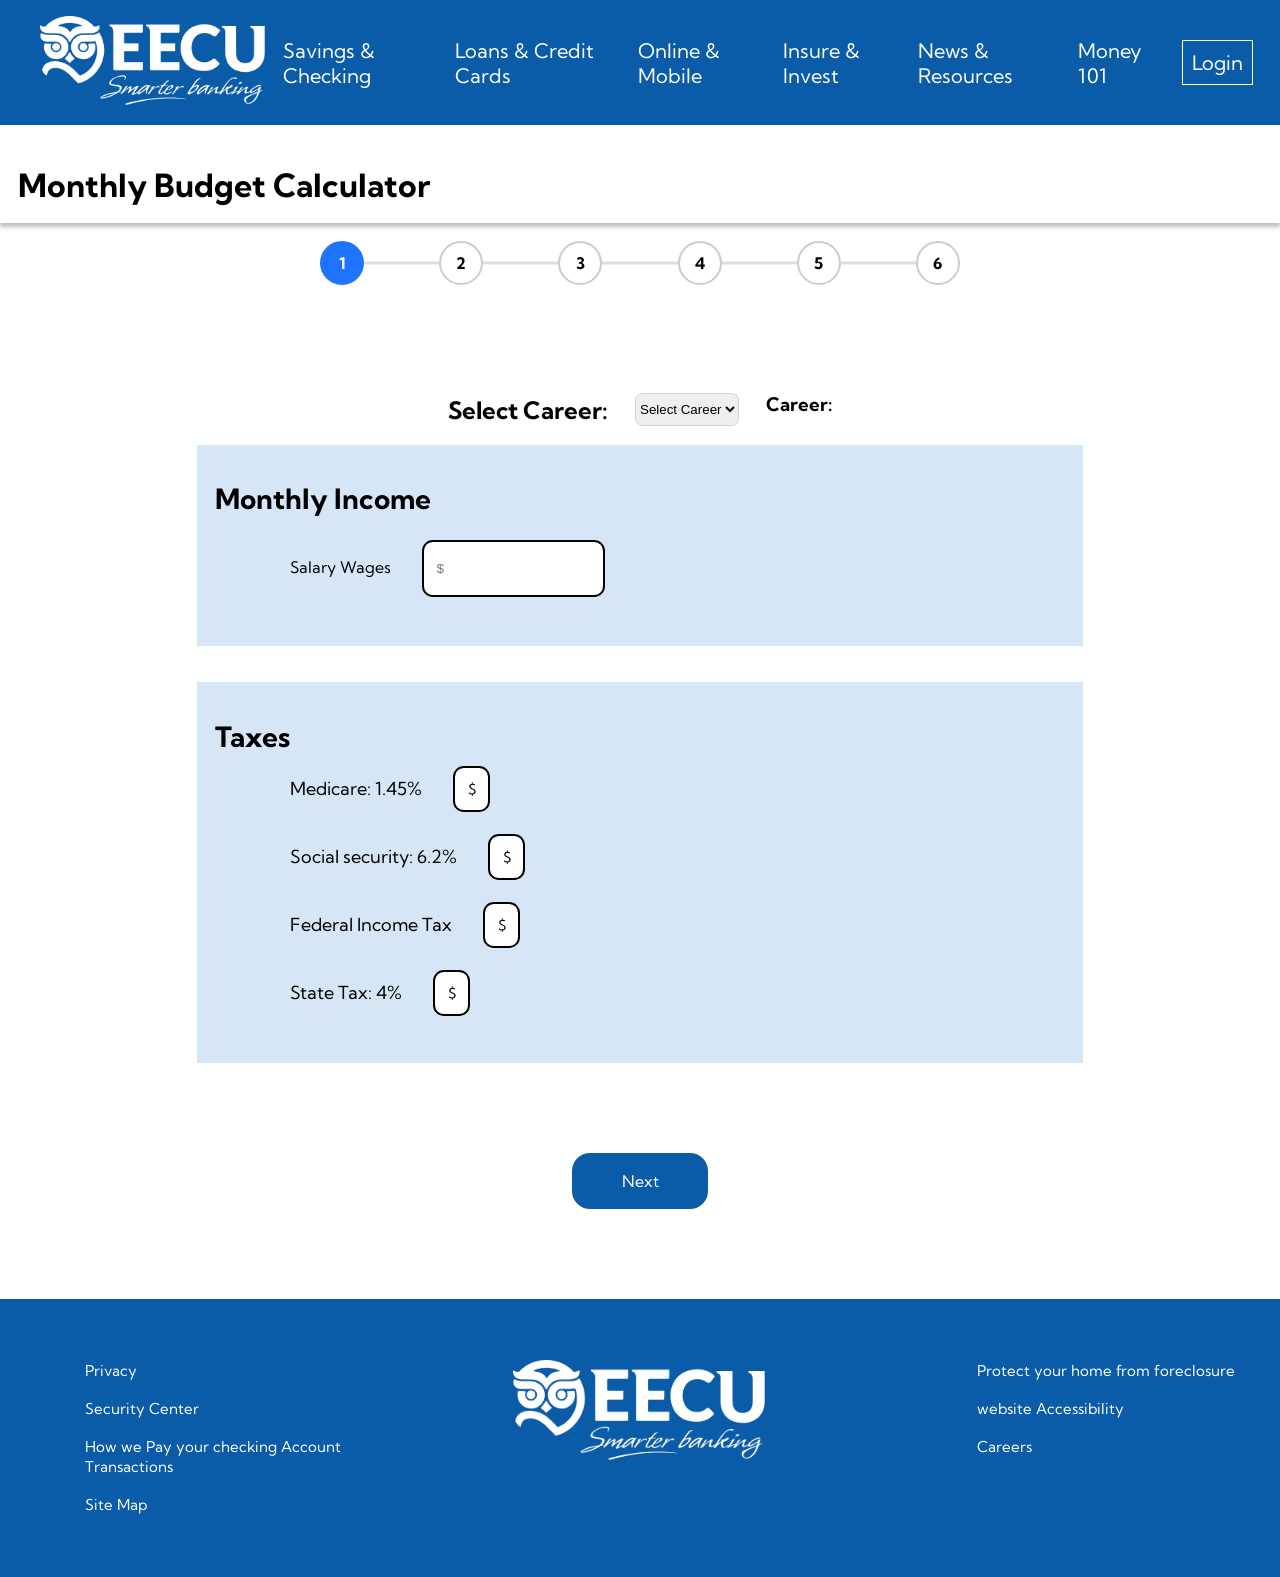
<file: index.html>
<!DOCTYPE html>
<html lang="en">

<head>
    <meta charset="UTF-8">
    <meta name="viewport" content="width=device-width, initial-scale=1.0">
    <title>EECU Calculator</title>
    <link rel="preconnect" href="https://fonts.googleapis.com">
    <link rel="preconnect" href="https://fonts.gstatic.com" crossorigin>
    <link href="https://fonts.googleapis.com/css2?family=Kumbh+Sans:wght@100..900&display=swap" rel="stylesheet">
    <link rel="stylesheet" href="styles-1.css">

</head>
<!--Giving everything an ID b/c of several HTML pages-->

<body>
        <header id="main-header">
            <nav class="nav-bar">
                <figure class="EECU-Logo">
                    <img src="img/image 2.svg" alt="EECU Logo">
                </figure>
                <div class="links">
                    <a href="#">Savings & Checking</a>
                    <a href="#">Loans & Credit Cards</a>
                    <a href="#">Online & Mobile</a>
                    <a href="#">Insure & Invest</a>
                    <a href="#">News & Resources</a>
                    <a href="#">Money 101</a>
                    <div class="Login-btn">
                        <a href="#">Login</a>
                    </div>
                </div>
                
            </nav>
            
            <h1>
                Monthly Budget Calculator
            </h1>

            <div class="steps">
                <!--Have to change this for each page, progress bar 
            is colored in html only here at step active-->
                <div class="step active">
                    <div class="circle">1</div>
                </div>

                <div class="step">
                    <div class="circle">2</div>
                </div>

                <div class="step">
                    <div class="circle">3</div>
                </div>

                <div class="step">
                    <div class="circle">4</div>
                </div>

                <div class="step">
                    <div class="circle">5</div>
                </div>

                <div class="step">
                    <div class="circle">6</div>
                </div>
            </div>
        </header>

        <main id="main-body">
            <section id="dropdown-menu">
                <div class="careerCont">
                    <h2 class="title">Select Career:</h2>

                    <select name="careers" id="careers">
                        <option id="placeholder" class="SelectCareer">Select Career</option>
                    </select>
                    <h3>Career: <span id="career"></span></h3>
                </div>
                

                <section id="monthlyIncome">
                    <h2 id="monthlyHead">Monthly Income</h2>
                    <div id="MonthlyIncome-List">
                        <div>
                          <label>Salary Wages</label>
                          <input type="number" id="salary" placeholder="$"></input>
                        </div>
                        <!-- <div class="Other Income">
                          <label>Other Income</label>
                          <input type="number" id="annual" placeholder="$">
                        </div>   -->
                    </div>                  
                </section>

                <section id="taxes">
                    <h2 id="taxesHead">Taxes</h2>
                    <div id="taxes-List">
                        <div>
                            <label>Medicare: 1.45%</label>
                            <span id="medicare">$</span>
                        </div>
                        <div>
                            <label>Social security: 6.2%</label>
                            <span id="SS">$</span>
                        </div>
                        <div>
                            <label>Federal Income Tax</label>
                            <span id="federal">$</span>
                        </div>
                        <div>
                            <label>State Tax: 4%</label>
                            <span id="state">$</span>
                        </div>
                    </div>
                </section>
            </section>

            <div class="nextBtn">
                <a href="housing.html" id="nextBtn">Next</a>
            </div>
        </main>

        <footer id="main-footer">
            <div class="List-1">
                <ul>
                    <li><a href="#">Privacy</a></li>
                    <li><a href="#">Security Center</a></li>
                    <li><a href="#">How we Pay your checking Account <br>Transactions</a></li>
                    <li><a href="#">Site Map</a></li>
                </ul>
            </div>
            <figure class="Logo">
                <img src="/img/image 2.svg" alt="Logo">
            </figure>
            <div class="List-2">
                <ul>
                    <li><a href="#">Protect your home from foreclosure</a></li>
                    <li><a href="#">website Accessibility</a></li>
                    <li><a href="#">Careers</a></li>
                </ul>
            </div>
        </footer>
</body>
<script src="script.js"></script>

</html>
</file>
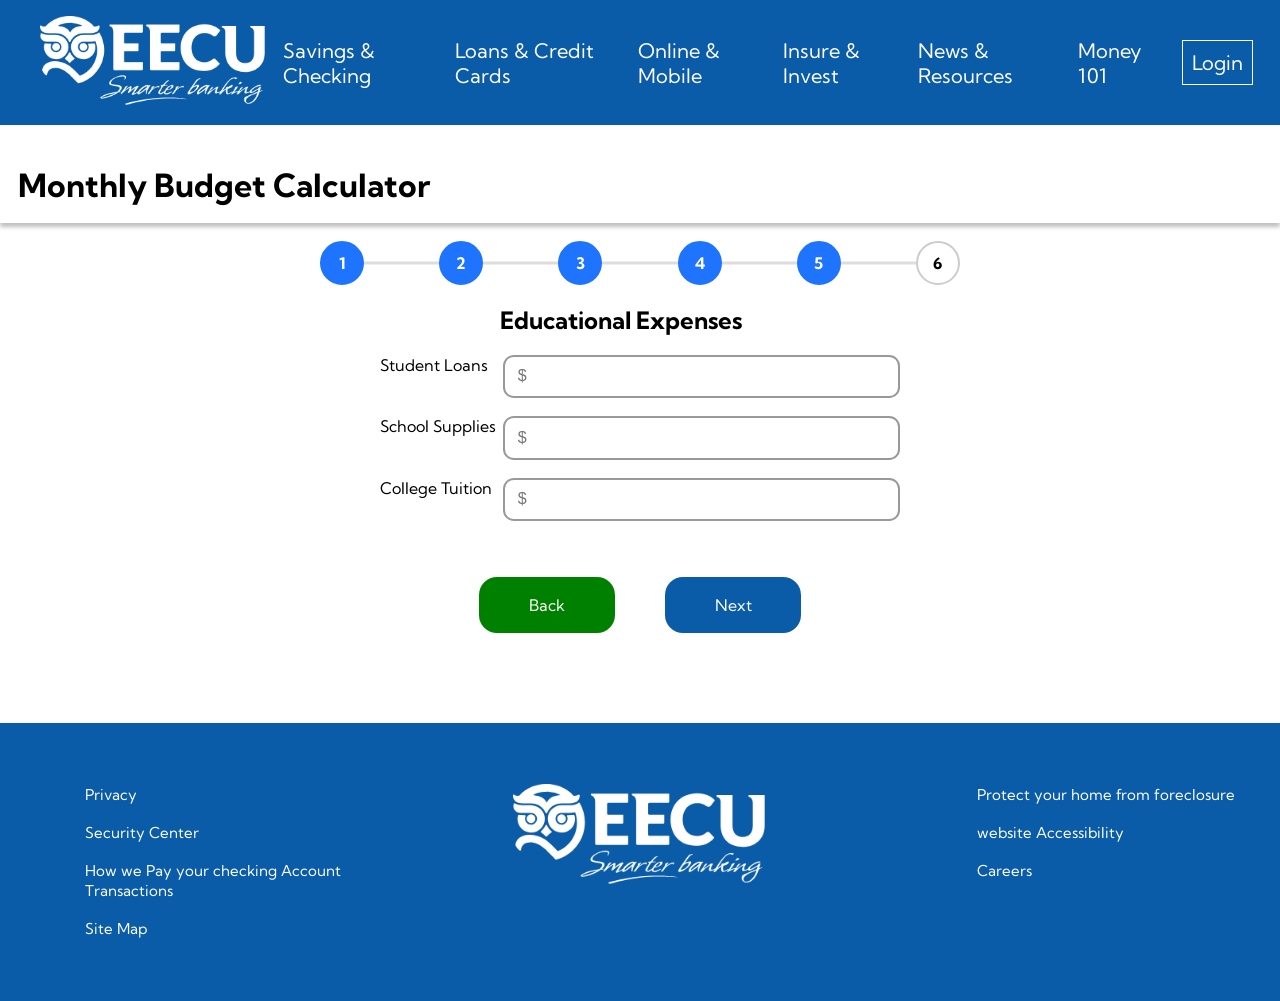
<file: edu.html>
<!DOCTYPE html>
<html lang="en">

<head>
    <meta charset="UTF-8">
    <meta name="viewport" content="width=device-width, initial-scale=1.0">
    <title>EECU Calculator</title>
    <link rel="stylesheet" href="styles-1.css">
    <link rel="preconnect" href="https://fonts.googleapis.com">
    <link rel="preconnect" href="https://fonts.gstatic.com" crossorigin>
    <link href="https://fonts.googleapis.com/css2?family=Kumbh+Sans:wght@100..900&display=swap" rel="stylesheet">

</head>
<!--Giving everything an ID b/c of several HTML pages-->

<body>
    <header id="main-header">
         <nav class="nav-bar">
                <figure class="EECU-Logo">
                    <img src="img/image 2.svg" alt="EECU Logo">
                </figure>
                <div class="links">
                    <a href="#">Savings & Checking</a>
                    <a href="#">Loans & Credit Cards</a>
                    <a href="#">Online & Mobile</a>
                    <a href="#">Insure & Invest</a>
                    <a href="#">News & Resources</a>
                    <a href="#">Money 101</a>
                    <div class="Login-btn">
                        <a href="#">Login</a>
                    </div>
                </div>
                
            </nav>
        
        <h1>
            Monthly Budget Calculator
        </h1>
        <div class="steps">
            <div class="step active">
                <div class="circle">1</div>
            </div>

            <div class="step active">
                <div class="circle">2</div>
            </div>

            <div class="step active">
                <div class="circle">3</div>
            </div>

            <div class="step active">
                <div class="circle">4</div>
            </div>

            <div class="step active">
                <div class="circle">5</div>
            </div>

            <div class="step">
                <div class="circle">6</div>
            </div>
        </div>
    </header>
        <h2 id="education-h2">Educational Expenses</h2>
    <main id="education">
        <section id="input">
            <form>
            <label for="studentLoans">Student Loans</label>
            <input type="text" placeholder="$" name="studentLoans" class="expense">
            <label for="supplies">School Supplies</label>
            <input type="text" placeholder="$" name="supplies" class="expense">
            <label for="tuition">College Tuition</label>
            <input type="text" placeholder="$" name="tuition" class="expense">
        </form>
        </section>
    </main>
    <div class="button-container">
    <a id="backBtn" href="essentials.html">Back</a>
    <a id="nextBtn" href="futureproof.html">Next</a><!--make sure to move this when you create another section to add it inside-->
    </div>

    <footer id="main-footer">
               <div class="List-1">
                <ul>
                    <li><a href="#">Privacy</a></li>
                    <li><a href="#">Security Center</a></li>
                    <li><a href="#">How we Pay your checking Account <br>Transactions</a></li>
                    <li><a href="#">Site Map</a></li>
                </ul>
            </div>
            <figure class="Logo">
                <img src="img/image 2.svg" alt="Logo">
            </figure>
            <div class="List-2">
                <ul>
                    <li><a href="#">Protect your home from foreclosure</a></li>
                    <li><a href="#">website Accessibility</a></li>
                    <li><a href="#">Careers</a></li>
                </ul>
            </div>
        </footer>
</body>
<script src="script.js"></script>

</html>
</file>
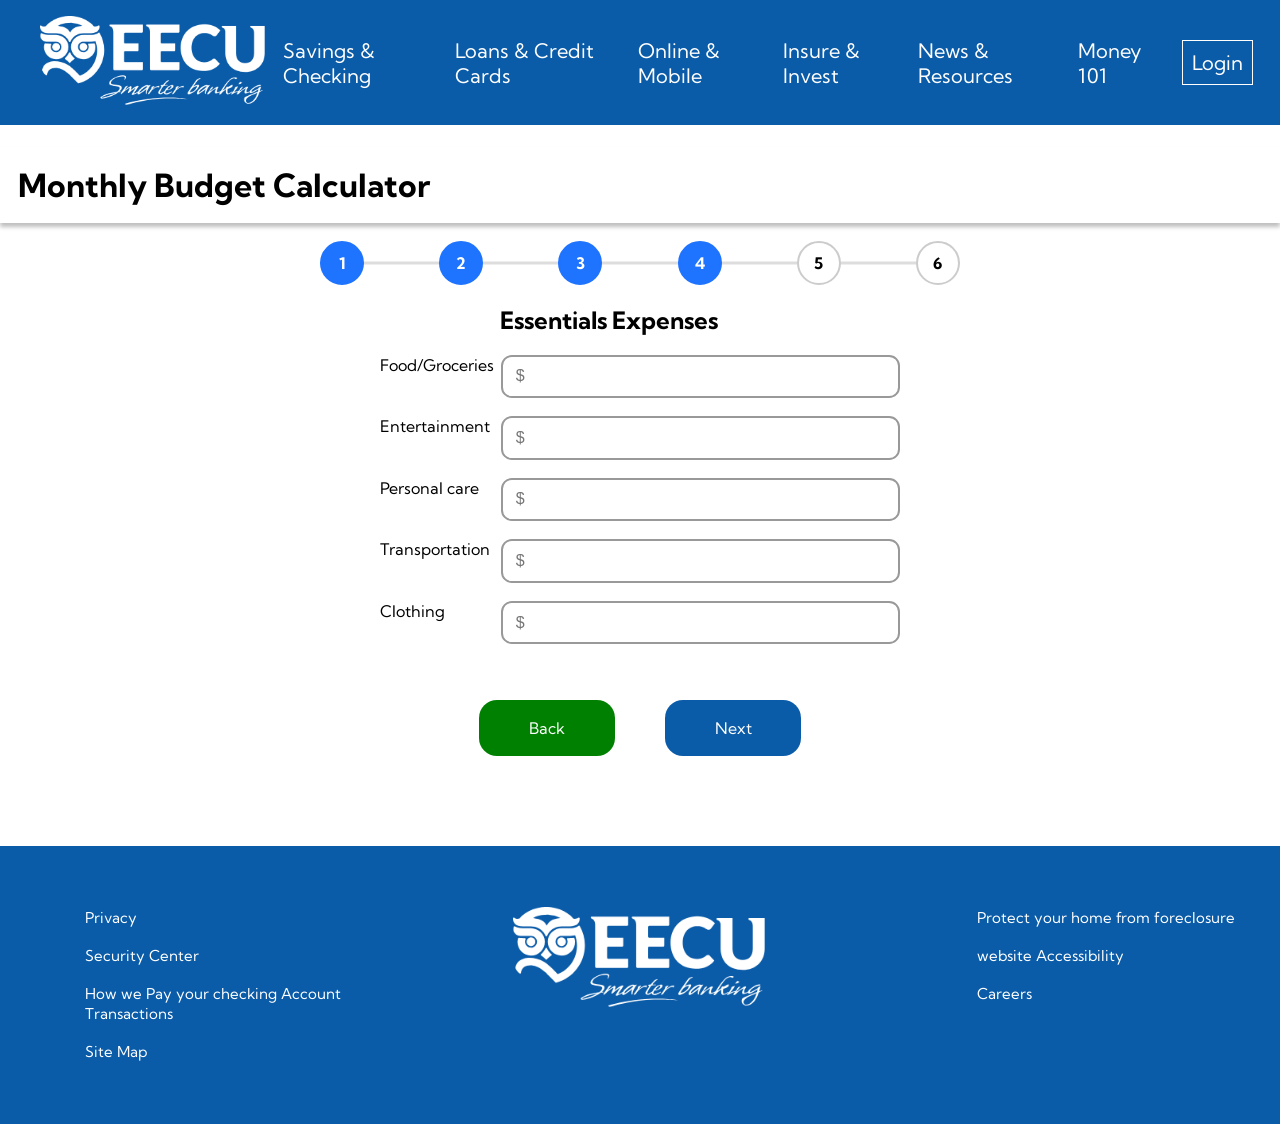
<file: essentials.html>
<!DOCTYPE html>
<html lang="en">

<head>
    <meta charset="UTF-8">
    <meta name="viewport" content="width=device-width, initial-scale=1.0">
    <title>EECU Calculator</title>
    <link rel="preconnect" href="https://fonts.googleapis.com">
    <link rel="preconnect" href="https://fonts.gstatic.com" crossorigin>
    <link href="https://fonts.googleapis.com/css2?family=Kumbh+Sans:wght@100..900&display=swap" rel="stylesheet">
    <link rel="stylesheet" href="styles-1.css">

</head>
<body>
        <header id="main-header">
            <nav class="nav-bar">
                <figure class="EECU-Logo">
                    <img src="img/image 2.svg" alt="EECU Logo">
                </figure>
                <div class="links">
                    <a href="#">Savings & Checking</a>
                    <a href="#">Loans & Credit Cards</a>
                    <a href="#">Online & Mobile</a>
                    <a href="#">Insure & Invest</a>
                    <a href="#">News & Resources</a>
                    <a href="#">Money 101</a>
                    <div class="Login-btn">
                        <a href="#">Login</a>
                    </div>
                </div>
                
            </nav>
            
            <h1>
                Monthly Budget Calculator
            </h1>

            <div class="steps">
             
                <div class="step active">
                    <div class="circle">1</div>
                </div>

                <div class="step active">
                    <div class="circle">2</div>
                </div>

                <div class="step active">
                    <div class="circle">3</div>
                </div>

                <div class="step active">
                    <div class="circle">4</div>
                </div>

                <div class="step">
                    <div class="circle">5</div>
                </div>

                <div class="step">
                    <div class="circle">6</div>
                </div>
            </div>
        </header>
        <h2 id="essentials-h2">Essentials Expenses</h2>
    <main id="essentials">
        <section id="input">
            <form>
                <label for="dining">Food/Groceries</label>
                <input name="dining" type="text" placeholder="$" class="expense">
                <label for="entertainment">Entertainment</label>
                <input name="entertainment" type="text" placeholder="$" class="expense">
                <label for="selfcare">Personal care</label>
                <input name="selfcare" type="text" placeholder="$" class="expense">
                <label for="food">Transportation</label>
                <input name="food" type="text" placeholder="$" class="expense">
                <label for="clothes">Clothing</label>
                <input name="clothes" type="text" placeholder="$" class="expense">
            </form>
        </section>
    </main>
    <div class="button-container">
    <a id="backBtn" href="lifestyle.html">Back</a>
    <a id="nextBtn" href="edu.html">Next</a>
    </div>

            <footer id="main-footer">
            <div class="List-1">
                <ul>
                    <li><a href="#">Privacy</a></li>
                    <li><a href="#">Security Center</a></li>
                    <li><a href="#">How we Pay your checking Account <br>Transactions</a></li>
                    <li><a href="#">Site Map</a></li>
                </ul>
            </div>
            <figure class="Logo">
                <img src="img/image 2.svg" alt="Logo">
            </figure>
            <div class="List-2">
                <ul>
                    <li><a href="#">Protect your home from foreclosure</a></li>
                    <li><a href="#">website Accessibility</a></li>
                    <li><a href="#">Careers</a></li>
                </ul>
            </div>
        </footer>
</body>
<script src="script.js"></script>

</html>
</file>
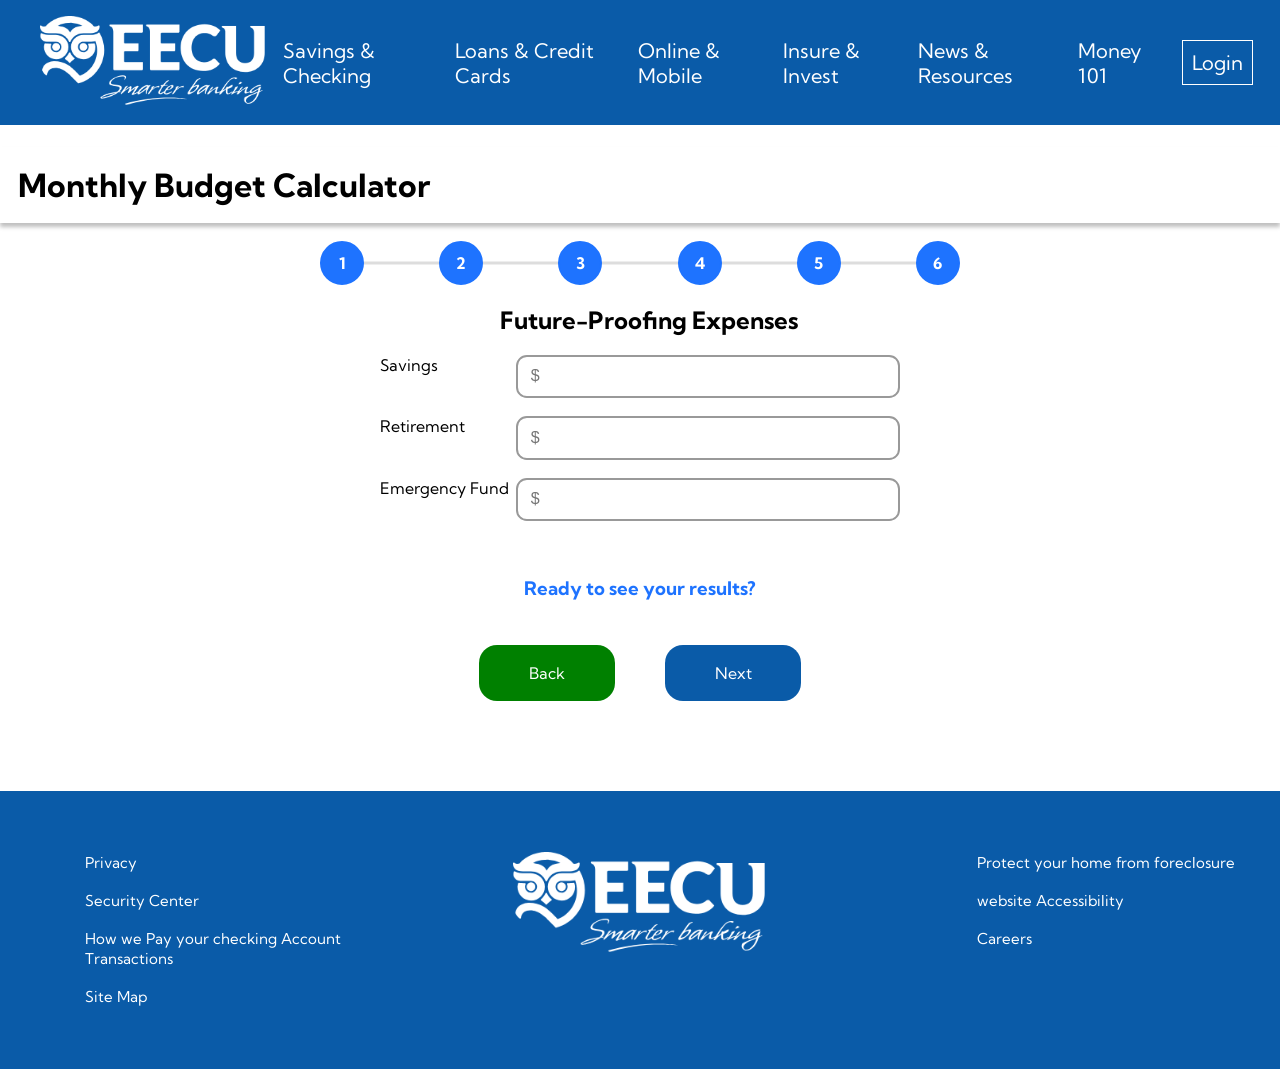
<file: futureproof.html>
<!DOCTYPE html>
<html lang="en">

<head>
    <meta charset="UTF-8">
    <meta name="viewport" content="width=device-width, initial-scale=1.0">
    <title>EECU Calculator</title>
    <link rel="stylesheet" href="styles-1.css">
    <link rel="preconnect" href="https://fonts.googleapis.com">
    <link rel="preconnect" href="https://fonts.gstatic.com" crossorigin>
    <link href="https://fonts.googleapis.com/css2?family=Kumbh+Sans:wght@100..900&display=swap" rel="stylesheet">

</head>
<!--Giving everything an ID b/c of several HTML pages-->

<body>
    <header id="main-header">
         <nav class="nav-bar">
                <figure class="EECU-Logo">
                    <img src="img/image 2.svg" alt="EECU Logo">
                </figure>
                <div class="links">
                    <a href="#">Savings & Checking</a>
                    <a href="#">Loans & Credit Cards</a>
                    <a href="#">Online & Mobile</a>
                    <a href="#">Insure & Invest</a>
                    <a href="#">News & Resources</a>
                    <a href="#">Money 101</a>
                    <div class="Login-btn">
                        <a href="#">Login</a>
                    </div>
                </div>
                
            </nav>
        
        <h1>
            Monthly Budget Calculator
        </h1>
        <div class="steps"> 
            <div class="step active">
                <div class="circle">1</div>
            </div>

            <div class="step active">
                <div class="circle">2</div>
            </div>

            <div class="step active">
                <div class="circle">3</div>
            </div>

            <div class="step active">
                <div class="circle">4</div>
            </div>

            <div class="step active">
                <div class="circle">5</div>
            </div>

            <div class="step active">
                <div class="circle">6</div>
            </div>
        </div>
    </header>
    
        <h2 id="Future-Proofing-h2">Future-Proofing Expenses</h2>
    <main id="futureproof">
        <section id="input">
    <form>
        <label for="savings">Savings</label>
        <input type="text" placeholder="$" name="savings" class="expense">
        <label for="retirement">Retirement</label>
        <input type="text" placeholder="$" name="retirement" class="expense">
        <label for="emergency">Emergency Fund</label>
        <input type="text" placeholder="$" name="emergency" class="expense">
    </form>
</section>
</main>
<h3 class="greenish">Ready to see your results?</h3>
    <div class="button-container">
    <a id="backBtn" href="edu.html">Back</a>
    <a id="nextBtn" href="completion.html">Next</a><!--make sure to move this when you create another section to add it inside-->
    </div>

    <footer id="main-footer">
        <div class="List-1">
            <ul>
                <li><a href="#">Privacy</a></li>
                <li><a href="#">Security Center</a></li>
                <li><a href="#">How we Pay your checking Account <br>Transactions</a></li>
                <li><a href="#">Site Map</a></li>
            </ul>
        </div>
        <figure class="Logo">
            <img src="img/image 2.svg" alt="Logo">
        </figure>
        <div class="List-2">
            <ul>
                <li><a href="#">Protect your home from foreclosure</a></li>
                <li><a href="#">website Accessibility</a></li>
                <li><a href="#">Careers</a></li>
            </ul>
        </div>
    </footer>
</body>
<script src="script.js"></script>

</html>
</file>
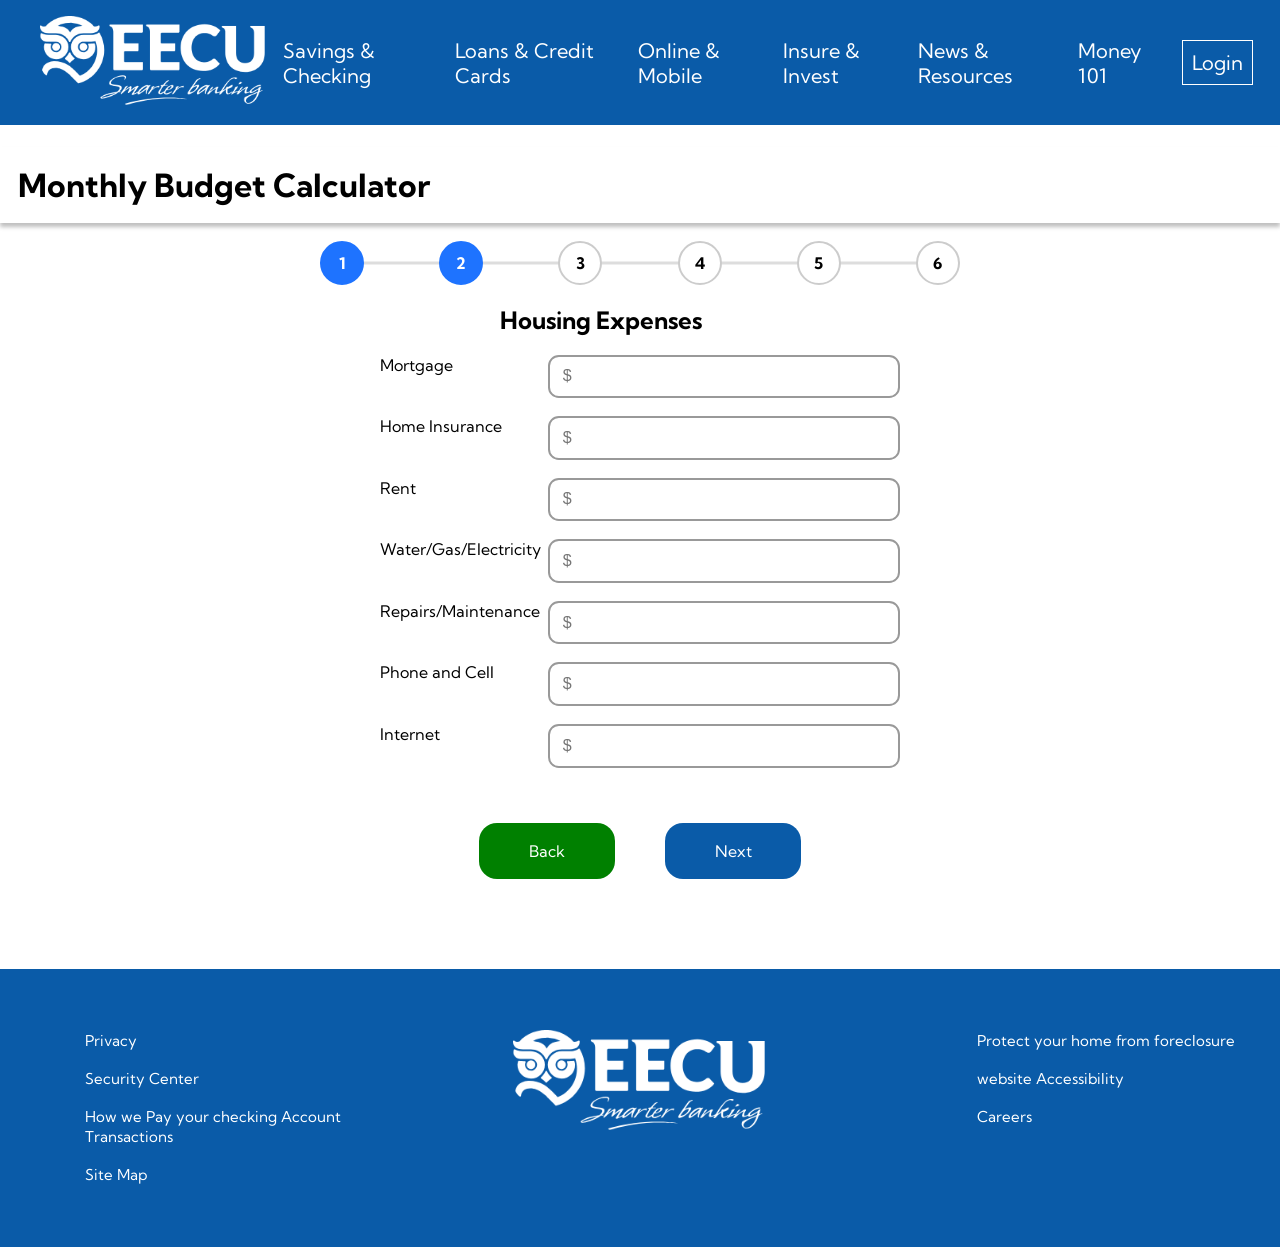
<file: housing.html>
<!DOCTYPE html>
<html lang="en">

<head>
    <meta charset="UTF-8">
    <meta name="viewport" content="width=device-width, initial-scale=1.0">
    <title>EECU Calculator</title>
    <link rel="stylesheet" href="styles-1.css">
    <link rel="preconnect" href="https://fonts.googleapis.com">
    <link rel="preconnect" href="https://fonts.gstatic.com" crossorigin>
    <link href="https://fonts.googleapis.com/css2?family=Kumbh+Sans:wght@100..900&display=swap" rel="stylesheet">

</head>
<!--Giving everything an ID b/c of several HTML pages-->

<body>
    <header id="main-header">
        <nav class="nav-bar">
            <figure class="EECU-Logo">
                <img src="img/image 2.svg" alt="EECU Logo">
            </figure>
            <div class="links">
                <a href="#">Savings & Checking</a>
                <a href="#">Loans & Credit Cards</a>
                <a href="#">Online & Mobile</a>
                <a href="#">Insure & Invest</a>
                <a href="#">News & Resources</a>
                <a href="#">Money 101</a>
                <div class="Login-btn">
                    <a href="#">Login</a>
                </div>
            </div>
            
        </nav>
    
        <h1>
            Monthly Budget Calculator
        </h1>
        <div class="steps"> 
            <div class="step active">
                <div class="circle">1</div>
            </div>

            <div class="step active">
                <div class="circle">2</div>
            </div>

            <div class="step">
                <div class="circle">3</div>
            </div>

            <div class="step">
                <div class="circle">4</div>
            </div>

            <div class="step">
                <div class="circle">5</div>
            </div>

            <div class="step">
                <div class="circle">6</div>
            </div>
        </div>
    </header>

    <h2 id="housing-h2">Housing Expenses</h2>
    <main id="housing">
        <section id="input">
            <form>
                <label>Mortgage</label>
                <input type="text" name="mortgage" placeholder="$" class="expense">
                <label>Home Insurance</label>
                <input type="text" name="homeInsurance" placeholder="$" class="expense">
                <label>Rent</label>
                <input type="text" name="rent" placeholder="$" class="expense">
                <label>Water/Gas/Electricity</label>
                <input type="text" name="utilities" placeholder="$" class="expense">
                <label>Repairs/Maintenance</label>
                <input type="text" name="repairs" placeholder="$" class="expense">
                <label>Phone and Cell</label>
                <input type="text" name="phone" placeholder="$" class="expense">
                <label>Internet</label>
                <input type="text" name="internet" placeholder="$" class="expense">

            </form>
        </section>
    </main>
    <div class="button-container">
        <a id="backBtn" href="index.html">Back</a>
        <a id="nextBtn" href="lifestyle.html">Next</a>
    </div><!--make sure to move this when you create another section to add it inside-->
    
    <footer id="main-footer">
        <div class="List-1">
            <ul>
                <li><a href="#">Privacy</a></li>
                <li><a href="#">Security Center</a></li>
                <li><a href="#">How we Pay your checking Account <br>Transactions</a></li>
                <li><a href="#">Site Map</a></li>
            </ul>
        </div>
        <figure class="Logo">
            <img src="img/image 2.svg" alt="Logo">
        </figure>
        <div class="List-2">
            <ul>
                <li><a href="#">Protect your home from foreclosure</a></li>
                <li><a href="#">website Accessibility</a></li>
                <li><a href="#">Careers</a></li>
            </ul>
        </div>
    </footer>
    </body>
    <script src="script.js"></script>
    </html>
</file>
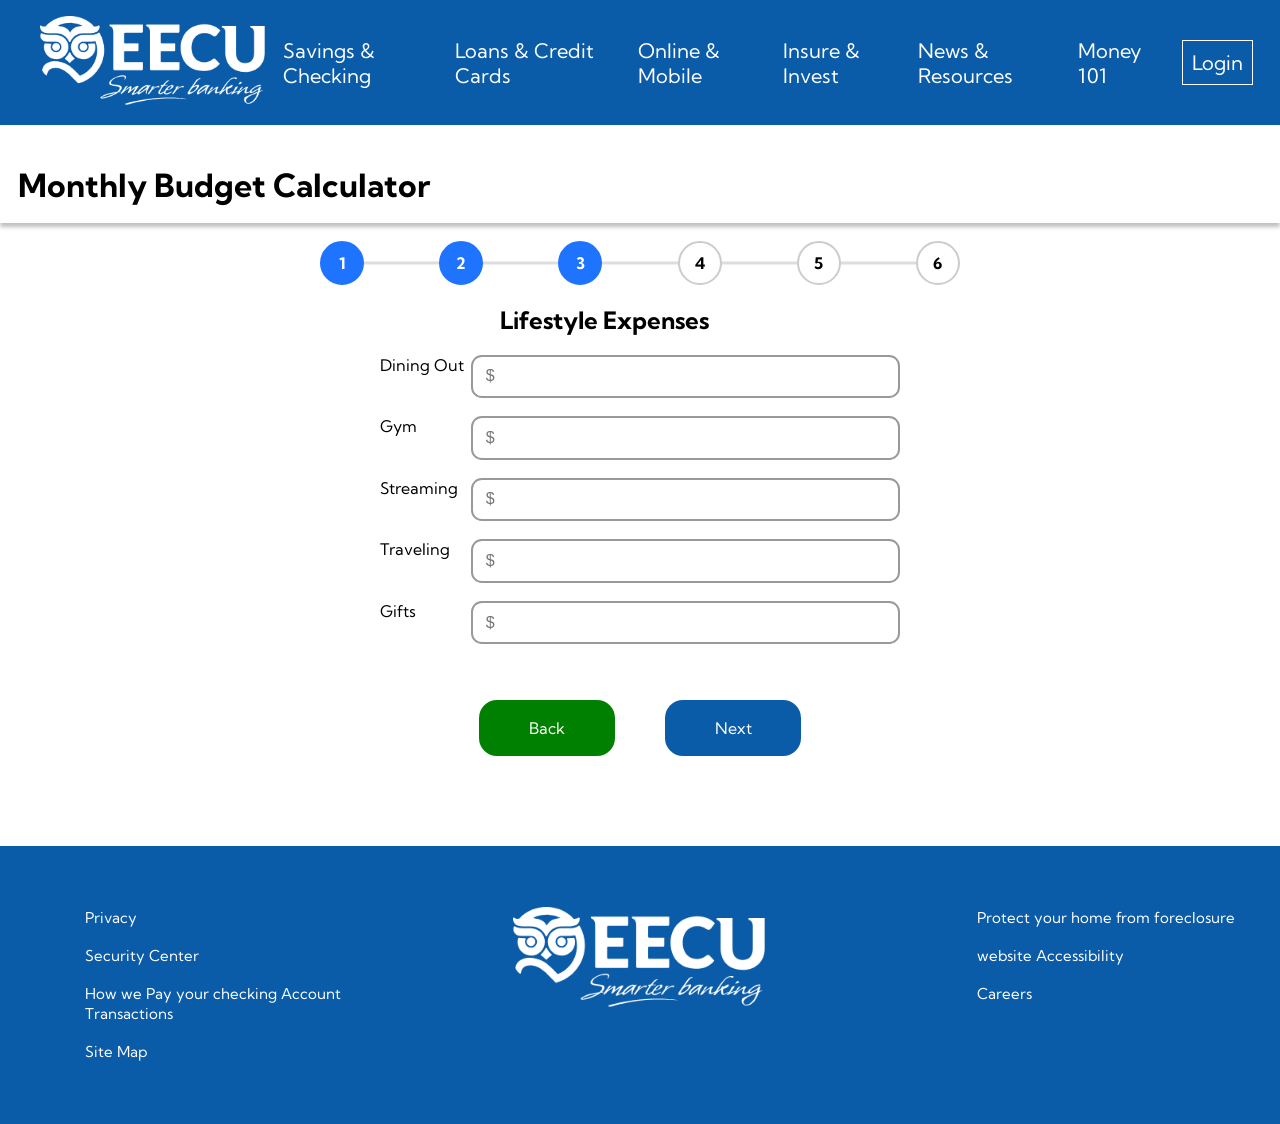
<file: lifestyle.html>
<!DOCTYPE html>
<html lang="en">

<head>
    <meta charset="UTF-8">
    <meta name="viewport" content="width=device-width, initial-scale=1.0">
    <title>EECU Calculator</title>
    <link rel="stylesheet" href="/styles-1.css">
    <link rel="preconnect" href="https://fonts.googleapis.com">
    <link rel="preconnect" href="https://fonts.gstatic.com" crossorigin>
    <link href="https://fonts.googleapis.com/css2?family=Kumbh+Sans:wght@100..900&display=swap" rel="stylesheet">

</head>
<!--Giving everything an ID b/c of several HTML pages-->

<body>
    <header id="main-header">
        <nav class="nav-bar">
            <figure class="EECU-Logo">
                <img src="img/image 2.svg" alt="EECU Logo">
            </figure>
            <div class="links">
                <a href="#">Savings & Checking</a>
                <a href="#">Loans & Credit Cards</a>
                <a href="#">Online & Mobile</a>
                <a href="#">Insure & Invest</a>
                <a href="#">News & Resources</a>
                <a href="#">Money 101</a>
                <div class="Login-btn">
                    <a href="#">Login</a>
                </div>
            </div>
            
        </nav>
        
        <h1>
            Monthly Budget Calculator
        </h1>

        <div class="steps">
            <div class="step active">
                <div class="circle">1</div>
            </div>

            <div class="step active">
                <div class="circle">2</div>
            </div>

            <div class="step active">
                <div class="circle">3</div>
            </div>

            <div class="step">
                <div class="circle">4</div>
            </div>

            <div class="step">
                <div class="circle">5</div>
            </div>

            <div class="step">
                <div class="circle">6</div>
            </div>
        </div>
    </header>
    <h2 id="lifestyle-h2">Lifestyle Expenses</h2>
    <main id="lifestyle">
        <section id="input">
            <form>
                <label for="dining">Dining Out</label>
                <input name="dining" type="text" placeholder="$" class="expense">
                <label for="gymnasium">Gym</label>
                <input name="gymnasium" type="text" placeholder="$" class="expense">
                <label for="stream">Streaming</label>
                <input name="stream" type="text" placeholder="$" class="expense">
                <label for="travel">Traveling</label>
                <input name="travel" type="text" placeholder="$" class="expense">
                <label for="gift">Gifts</label>
                <input name="gift" type="text" placeholder="$" class="expense">
            </form>
        </section>
    </main>

    <div class="button-container">
        <a id="backBtn" href="housing.html">Back</a>
        <a id="nextBtn" href="essentials.html">Next</a>
    </div><!--make sure to move this when you create another section to add it inside-->
    <footer id="main-footer">
        <div class="List-1">
            <ul>
                <li><a href="#">Privacy</a></li>
                <li><a href="#">Security Center</a></li>
                <li><a href="#">How we Pay your checking Account <br>Transactions</a></li>
                <li><a href="#">Site Map</a></li>
            </ul>
        </div>
        <figure class="Logo">
            <img src="img/image 2.svg" alt="Logo">
        </figure>
        <div class="List-2">
            <ul>
                <li><a href="#">Protect your home from foreclosure</a></li>
                <li><a href="#">website Accessibility</a></li>
                <li><a href="#">Careers</a></li>
            </ul>
        </div>
    </footer>
</body>
<script src="script.js"></script>
</html>
</file>
<file: styles-1.css>
:root {
    --main-color: #0A5BA8;
}

body {
    margin: 0;
    padding: 0;
    font-family: Kumbh Sans;
}
/*nav-bar*/
.nav-bar {
    display: flex;
    flex-direction: row;
    background-color: var(--main-color);
   justify-content: space-between;
    align-items: center;
}
.EECU-Logo {
    margin-right: 1vh;
}
.EECU-Logo img {
    width: 25vh;
}
.links {
 display: flex;
 justify-content: space-evenly;
 gap: 1vh;
 margin-right: 3vh;
}
.links a {
    color: white;
    text-decoration: none;
    font-size: 20px;
    padding: 1vh;
}
.links a:hover {
    text-decoration: underline;
    background-color: #013d766a;
}
.Login-btn {
    align-content: center;
    margin-left: 1vh;
}
.Login-btn a {
    text-decoration: none;
    color: white;
    border: 1px solid white;
    padding: 1vh;
}
/*Main-content*/
h1 {
    background-color: white;
    box-shadow: 0px 4px 4px #00000040;
    margin-bottom: 2vh;
    padding: 2vh;
}
.steps {
    display: flex;
    align-items: center;
    justify-content: space-between;
    max-width: 50%;
    margin: 2vh auto 0;
    position: relative;
}

/* Line */
.steps::before {
    content: "";
    position: absolute;
    top: 50%;
    left: 0;
    width: 100%;
    height: 3px;
    background: #ddd;
    transform: translateY(-50%);
    z-index: 0;
}

.step {
    position: relative;
    z-index: 3;
}

/* Circles */
.circle {
    width: 40px;
    height: 40px;
    background: white;
    border: 2px solid #ccc;
    border-radius: 50%;
    display: flex;
    align-items: center;
    justify-content: center;
    font-weight: bold;
    color: #000000;
}

/* Active Step */
.step.active .circle {
    background: #1e73ff;
    border-color: #1e73ff;
    color: white;
}

.careerCont {
    display: flex;
    flex-direction: row;
    gap: 3vh;
    margin-top: 10vh;
    justify-content: center;
}
.careerCont > select {
    height: 3.6vh;
    align-self: center;
    border-radius: 0.8vh;
    border: 1px solid lightgray;
}
#monthlyIncome {
    display: flex;
    flex-direction: column;
    background-color: #D6E6F6;
    width: min(850px, 90%);
    padding: 1.5vh 2vh;
    margin: 0 auto 4vh;
}
#monthlyIncome > h2 {
    font-size: 28px;
    margin-left: 0;
}
#MonthlyIncome-List {
    margin-top: 1.5vh;
    width: 100%;
    max-width: 700px;
    margin: 0 auto;
}
#MonthlyIncome-List > div  {
    margin-bottom: 6vh;
}
#MonthlyIncome-List > div > label {
    padding-right: 3vh;
    font-size: 18px;
}
#MonthlyIncome-List > div > input {
    border: 2px solid black;
    padding: 1.2vh 1.4vh;
    border-radius: 1.2vh;
    width: 28%;
    height: 3.5vh;
}

/* General form layout for housing/lifestyle/essentials/edu/futureproof */
form {
    display: grid;
    grid-template-columns: auto 1fr;
    gap: 0.8vh;
    max-width: 520px;
    margin: 0 auto 2vh;
    padding: 0 1.2vh;
}

form label {
    width: auto;
    font-size: 1rem;
    margin-bottom: 0;
}

/* Text inputs used on housing/lifestyle/essentials/edu/futureproof */
form input[type="text"],
form input[type="number"] {
    width: 100%;
    max-width: 100%;
    padding: 1.2vh 1.4vh;
    border: 2px solid #999;
    border-radius: 1.2vh;
    font-size: 1rem;
    margin: 0 0 1.2vh;
    box-sizing: border-box;
}

form input[type="text"]:focus,
form input[type="number"]:focus {
    outline: none;
    border-color: var(--main-color);
    box-shadow: 0 0 0 3px rgba(10, 91, 168, 0.15);
}

/* Smaller spacing for desktop */
@media (min-width: 1100px) {
    #MonthlyIncome-List > div {
        margin-bottom: 4vh;
    }
    #MonthlyIncome-List > div > input {
        width: 22%;
    }
    #MonthlyIncome-List > div > label {
        font-size: 16px;
    }
}

#taxes {
    display: flex;
    flex-direction: column;
    background-color: #D6E6F6;
    width: min(850px, 90%);
    padding: 1.5vh 2vh;
    margin: 0 auto 4vh;
}
#taxes > h2 {
    font-size: 28px;
    margin-left: 0;
}
#taxes-List {
    margin-top: 1.5vh;
    width: 100%;
    max-width: 700px;
    margin: 0 auto;
}
#taxes-List > div {
    margin-bottom: 5vh;
}
#taxes-List > div > label {
    padding-right: 3vh;
    font-size: 18px;
}
#taxes-List > div > span {
    background-color: white;
    border: 2px solid black;
    padding: 1.2vh 1.4vh;
    border-radius: 1.2vh;
    height: 3.5vh;
}

/* @media (min-width: 1100px) {
    #taxes-List > div {
        margin-bottom: 4vh;
    }
    #taxes-List > div > span {
        padding: 1vh 1.2vh;
    }
    #taxes-List > div > label {
        font-size: 16px;
    }
} */

#nextBtn  {
    color: white;
    text-decoration: none;
    background-color: #0A5BA8;
    padding: 2vh;
    border-radius: 2vh;
    text-align: center;
    width: 100px;
}

#backBtn {
    color: white;
    text-decoration: none;
    background-color: green;
    padding: 2vh;
    border-radius: 2vh;
    text-align: center;
    width: 100px;
}
.nextBtn {
    display: flex;
    justify-content: center;
    margin-top: 10vh;
}
.nextBtn > a {
    display: flex;
    width: 15%;
    justify-content: center;
}

.button-container {
    display: flex;
    justify-content: center;
    align-items: center;
    gap: 50px;
    margin: 5vh auto 0;
}

.greenish {
    color: #1e73ff; 
    text-align: center;
    margin-top: 5vh;
}

.feedback {
    padding: 1.5vh 2vh;
    margin: 5vh auto 10vh;
    text-align: center;
    color: green;
}

#resetBtn {
    background-color: green;
    display: inline-block;
    margin-top: 2vh;
    padding: 2vh 3vh;
    color: white;
    text-decoration: none;
    border-radius: 2vh;
}
/*footer*/
#main-footer {
    background-color: var(--main-color);
    margin-top: 10vh;
    padding: 5vh;
    display: flex;
    flex-direction: row;
    justify-content: space-between;
    align-content: center;
}
.List-1 > ul > li {
    list-style: none;
    margin-bottom: 2vh;
}
.List-1 > ul > li > a {
    color: white;
    text-decoration: none;
    font-size: 15px;
}
.List-1 > ul > li > a:hover {
    text-decoration: underline;  
}
.List-2 > ul > li {
    list-style: none;
    margin-bottom: 2vh;
}
.List-2 > ul > li > a {
    color: white;
    text-decoration: none;
    font-size: 15px;
}
.List-2 > ul > li > a:hover {
    text-decoration: underline;  
}

#pieChart {
    width: 400px;
    max-width: 100%;
    margin: 0 auto;
}

#housing-h2 {
    margin-left: 500px;
}

#lifestyle-h2 {
    margin-left: 500px;
}

#essentials-h2 {
    margin-left: 500px;
}

#education-h2 {
    margin-left: 500px;
}

#Future-Proofing-h2 {
    margin-left: 500px;
}

    

.wise-up-card {
    background-color: #fff4f4; /* Light red/orange tint */
    border-left: 6px solid #d9534f; /* EECU red or warning red */
    padding: 15px;
    margin: 20px 0;
    border-radius: 4px;
    color: #333;
    line-height: 1.5;
}

.success-card {
    background-color: #f4fff4; /* Light green tint */
    border-left: 6px solid #28a745;
    padding: 15px;
    margin: 20px 0;
    border-radius: 4px;
}


/* =============================================
   SMARTPHONE MEDIA QUERIES (max-width: 600px)
   ============================================= */
@media (max-width: 600px) {
 
    /* Nav — stack logo above links, wrap links */
    .nav-bar {
        flex-direction: column;
        align-items: flex-start;
        padding: 1vh;
    }
    .EECU-Logo img {
        width: 18vh;
    }
    .links {
        flex-wrap: wrap;
        gap: 0.5vh;
        margin-right: 0;
        font-size: 14px;
    }
    .links a {
        font-size: 14px;
        padding: 0.6vh;
    }
 
    /* Progress bar — shrink circles and fit within screen */
    .steps {
        max-width: 90%;
        margin: 1.5vh auto 0;
    }
    .circle {
        width: 28px;
        height: 28px;
        font-size: 12px;
    }
 
    /* Career selector — stack vertically */
    .careerCont {
        flex-direction: column;
        align-items: center;
        gap: 1.5vh;
        margin-top: 4vh;
        text-align: center;
    }
    .careerCont > select {
        width: 90%;
        height: 4.5vh;
    }
 
    /* Monthly income & taxes sections */
    #monthlyIncome,
    #taxes {
        width: 90%;
        padding: 1.5vh;
    }
    #MonthlyIncome-List > div > input {
        width: 60%;
    }
    #taxes-List > div > label {
        display: block;
        margin-bottom: 0.5vh;
        font-size: 15px;
    }
    #taxes-List > div > span {
        display: inline-block;
    }
 
    /* Expense page h2 headings — remove the desktop left offset */
    #housing-h2,
    #lifestyle-h2,
    #essentials-h2,
    #education-h2,
    #Future-Proofing-h2 {
        margin-left: 0;
        text-align: center;
    }
 
    /* Expense forms */
    form {
        grid-template-columns: 1fr;
        max-width: 90%;
        gap: 0.4vh;
    }
    form label {
        margin-top: 1vh;
        font-weight: bold;
    }
    form input[type="text"],
    form input[type="number"] {
        width: 100%;
    }
 
    /* Next / Back buttons */
    .nextBtn {
        margin-top: 5vh;
    }
    .nextBtn > a {
        width: 60%;
    }
    .button-container {
        gap: 20px;
        margin-top: 3vh;
    }
    #nextBtn,
    #backBtn {
        width: 80px;
        padding: 1.5vh;
        font-size: 14px;
    }
 
    /* Completion page chart */
    #pieChart {
        width: 90%;
    }
 
    /* Feedback section */
    .feedback {
        margin: 3vh auto 6vh;
        padding: 1vh;
    }
 
    /* Footer — stack vertically */
    #main-footer {
        flex-direction: column;
        align-items: center;
        gap: 3vh;
        padding: 3vh 2vh;
        text-align: center;
    }
    .List-1 > ul,
    .List-2 > ul {
        padding-left: 0;
    }
}
</file>
